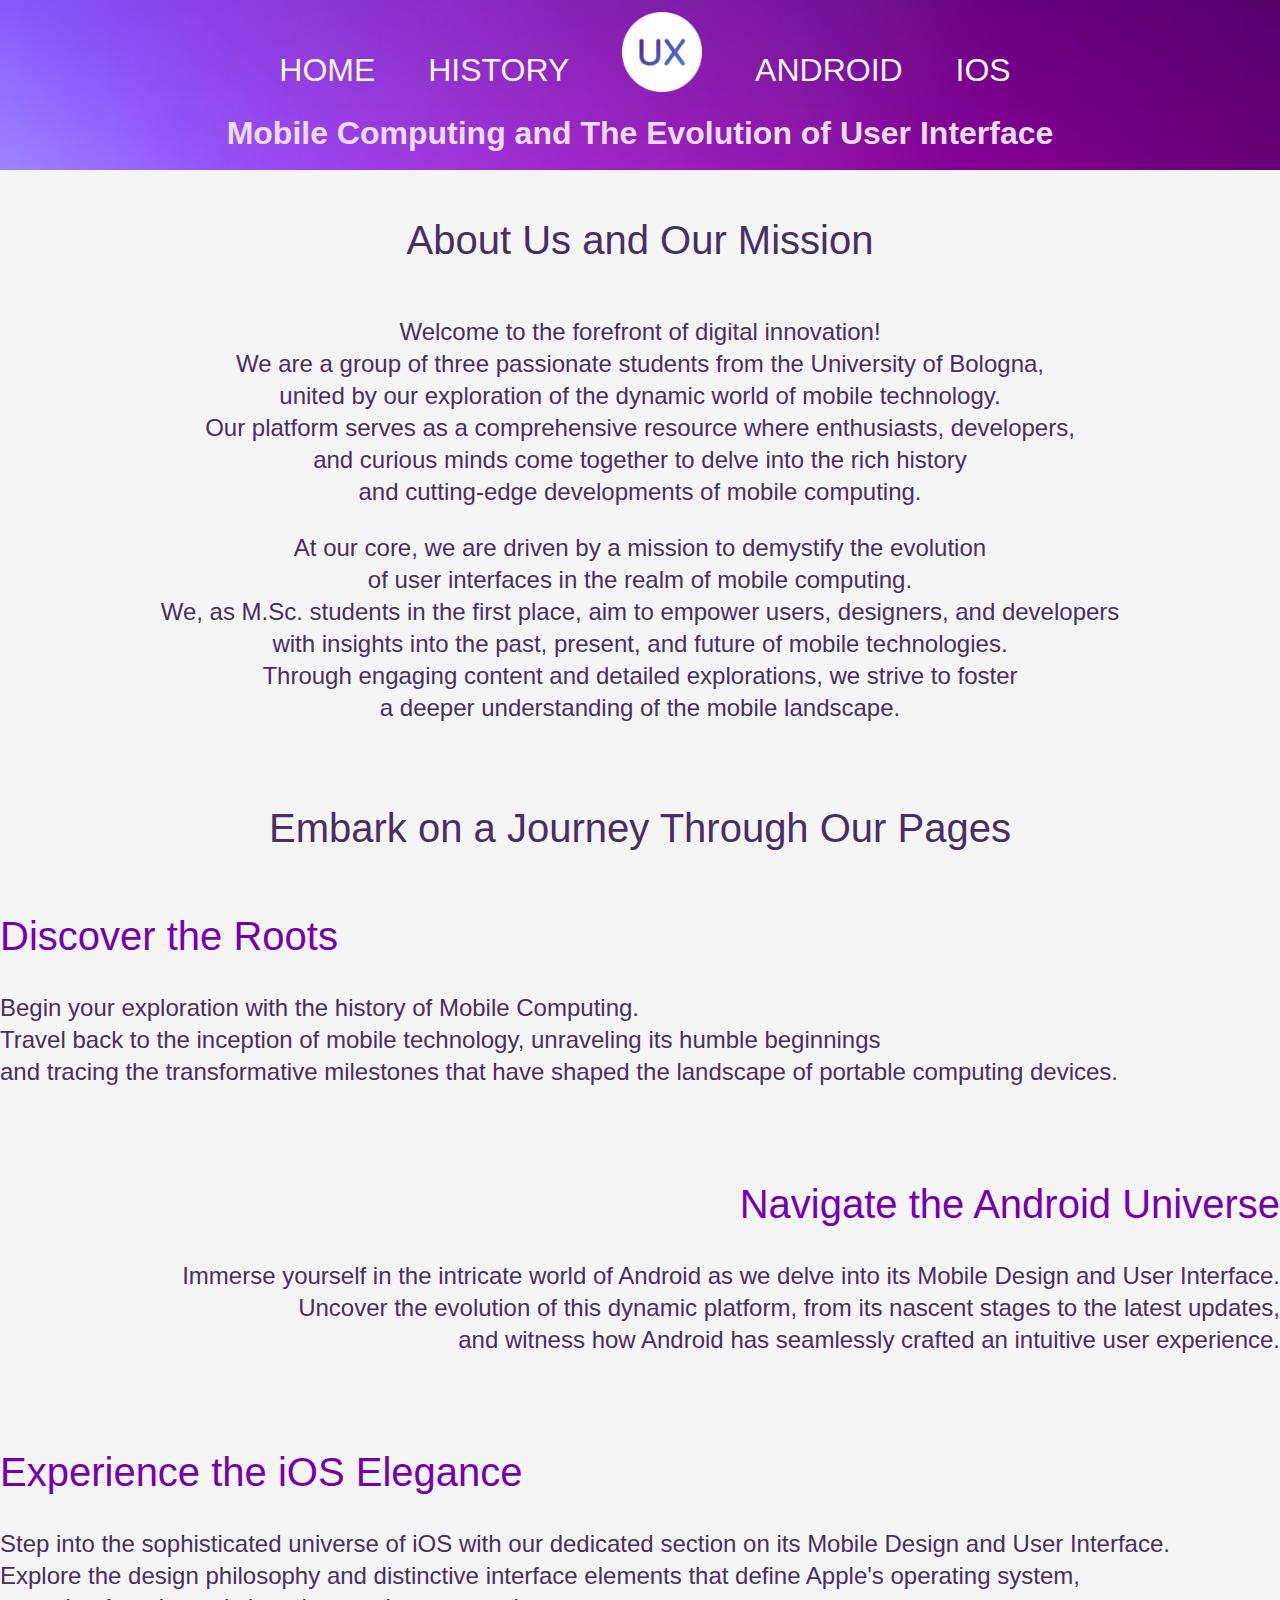
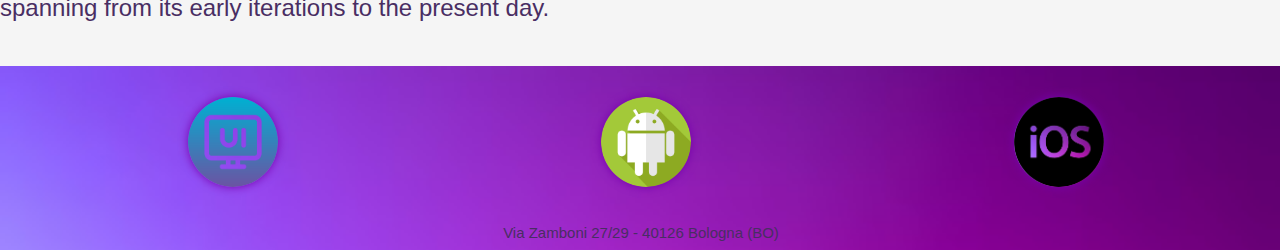
<file: index.html>
<!DOCTYPE html>
<html>

<head>
    <title>Mobile Computing and The Evolution of User Interface</title>
    <link rel="stylesheet" href="/styles.css">
</head>

<body>
    <button onclick="topFunction()" id="myBtn" title="Go to Top">⬆</button>
    <script>
      // Get the button
      let button = document.getElementById("myBtn");
      // When the user scrolls down 20px from the top of the document, show the button
      window.onscroll = function () { scrollFunction() };
      function scrollFunction() {
        if (document.body.scrollTop > 20 || document.documentElement.scrollTop > 20) {
          button.style.display = "block";
        } else {
          button.style.display = "none";
        }
      }
      // When the user clicks on the button, scroll to the top of the document
      function topFunction() {
        document.body.scrollTop = 0;
        document.documentElement.scrollTop = 0;
      }
    </script>
    
    <header>
        <nav>
            <ul>
                <li class="index"><a href="/index.html">HOME</a></li>
                <li class="history"><a href="/pages/History.html">HISTORY</a></li>
                <li class="m_android"><a href="/pages/Android.html">Android</a></li>
                <li class="m_ios"><a href="/pages/iOS.html">iOS</a></li>
                <li class="logo"><a href="/index.html">LOGO</a></li>
                <li class="d_android"><a href="/pages/Android.html">ANDROID</a></li>
                <li class="d_ios"><a href="/pages/iOS.html">iOS</a></li>
            </ul>
            <h1>
                Mobile Computing and The Evolution of User Interface
            </h1>
        </nav>
    </header>
    <br>
    <section>
        <br>
        <br>
        <h3>About Us and Our Mission</h3>
        <br>
        <br>
        <h2>
            <p>Welcome to the forefront of digital innovation!
                <br>We are a group of three passionate students from the University of Bologna,
                <br>united by our exploration of the dynamic world of mobile technology.
                <br>Our platform serves as a comprehensive resource where enthusiasts, developers,
                <br>and curious minds come together to delve into the rich history
                <br>and cutting-edge developments of mobile computing.
            </p>
            <p>At our core, we are driven by a mission to demystify the evolution
                <br>of user interfaces in the realm of mobile computing.
                <br>We, as M.Sc. students in the first place, aim to empower users, designers, and developers
                <br>with insights into the past, present, and future of mobile technologies.
                <br>Through engaging content and detailed explorations, we strive to foster
                <br>a deeper understanding of the mobile landscape.
            </p>
            <br>
            <br>
            <h3>Embark on a Journey Through Our Pages</h3>
            <br>
            <br>
            <h3>
                <p class="left-align"><a href="/pages/History.html" class="home-links">Discover the Roots</a></p>
            </h3>
            <h2>
                <p class="left-align">Begin your exploration with the history of Mobile Computing.
                    <br>Travel back to the inception of mobile technology, unraveling its humble beginnings
                    <br>and tracing the transformative milestones that have shaped the landscape of portable computing
                    devices.
                </p>
            </h2>
            <br>
            <br>
            <h3>
                <p class="right-align"><a href="/pages/Android.html" class="home-links">Navigate the Android
                        Universe</a></p>
            </h3>
            <h2>
                <p class="right-align">Immerse yourself in the intricate world of Android as we delve into its Mobile
                    Design and User Interface.
                    <br>Uncover the evolution of this dynamic platform, from its nascent stages to the latest updates,
                    <br>and witness how Android has seamlessly crafted an intuitive user experience.
                </p>
            </h2>
            <br>
            <br>
            <h3>
                <p class="left-align"><a href="/pages/iOS.html" class="home-links">Experience the iOS Elegance</a></p>
            </h3>
            <h2>
                <p class="left-align">Step into the sophisticated universe of iOS with our dedicated section on its
                    Mobile Design and User Interface.
                    <br>Explore the design philosophy and distinctive interface elements that define Apple's operating
                    system,
                    <br>spanning from its early iterations to the present day.
                </p>
            </h2>
            <br>

            <footer>
                <div class="features">
                    <figure>
                        <img src="/images/UIicon.png" alt="User Interface" width="300">
                    </figure>
                    <figure>
                        <img src="/images/androidicon.png" alt="Android User Interface" width="300">
                    </figure>
                    <figure>
                        <img src="/images/icone-ios-noir.png" alt="iOS User Interface" width="300">
                    </figure>
                </div>
                <h4> Via Zamboni 27/29 - 40126 Bologna (BO)</h4>
            </footer>
</body>

</html>
</file>
<file: styles.css>
html {
  height: 100%;
  padding: 0;
  margin: 0;
}

body {
  display: flex;
  flex-direction: column;
  margin: 0;
  padding: 0;
  position: relative;
  background-color: whitesmoke;
  color: rgb(118, 0, 173);
  min-height: 100%;
  font-family: "Helvetica Neue", Helvetica, Arial, sans-serif;
  box-sizing: border-box;
}

/* BOX FOR HISTORY AND IOS */

.parent {
  margin: 1rem;
  padding: 2rem 2rem;
  text-align: center;
}

.child {
  font-size: 120%;
  display: inline-block;
  border: 10px solid rgb(118, 0, 173);
  border-radius: 25px;
  padding: 2rem 2rem;
  height: auto;
  width: 40%;
  margin: 10px;
  vertical-align: middle;
  position: relative;
}

.childleft {
  font-size: 120%;
  display: inline-block;
  border: 10px solid rgb(118, 0, 173);
  border-radius: 25px;
  padding: 2rem 2rem;
  height: auto;
  width: 40%;
  margin: 10px;
  vertical-align: middle;
  position: relative;
  left: 0;
}

.childright {
  font-size: 120%;
  ;
  display: inline-block;
  border: 10px solid rgb(118, 0, 173);
  border-radius: 25px;
  padding: 2rem 2rem;
  height: auto;
  width: 40%;
  margin: 10px;
  vertical-align: middle;
  position: relative;
  right: 0;
}


/* BOX FOR ANDROID */

.parentandro {
  margin: 1rem;
  padding: 2rem 2rem;
  text-align: center;
}

.childandro {
  font-size: 120%;
  display: inline-block;
  border: 10px solid rgb(61, 173, 0);
  border-radius: 25px;
  padding: 2rem 2rem;
  height: auto;
  margin: 10px;
  width: 40%;
  vertical-align: middle;
  position: relative;
}

.childandrocent {
  font-size: 120%;
  display: inline-block;
  border: 10px solid rgb(61, 173, 0);
  border-radius: 25px;
  padding: 2rem 2rem;
  height: auto;
  margin: 10px;
  width: 40%;
  vertical-align: middle;
  position: relative;
}

.childandroleft {
  font-size: 120%;
  display: inline-block;
  border: 10px solid rgb(61, 173, 0);
  border-radius: 25px;
  padding: 2rem 2rem;
  height: auto;
  width: 40%;
  margin: 10px;
  vertical-align: middle;
  position: relative;
  left: 0;
}

.childandroright {
  font-size: 120%;
  ;
  display: inline-block;
  border: 10px solid rgb(61, 173, 0);
  border-radius: 25px;
  padding: 2rem 2rem;
  height: auto;
  width: 40%;
  margin: 10px;
  vertical-align: middle;
  position: relative;
  right: 0;
}

h1 {
  color: rgb(236, 220, 251);


}

h2 {
  color: rgb(73, 46, 99);
  font-weight: 300;
  line-height: 32px;
  margin: 00;
  text-align: center;
}

h3 {
  color: rgb(73, 46, 99);
  font-size: 2.5em;
  font-weight: 400;
  line-height: 32px;
  margin: 00;
  text-align: center;
}

h4 {
  color: rgb(73, 46, 99);
  font-size: 1.5em;
  font-weight: 400;
  line-height: 32px;
  margin: 00 72px;
  text-align: center;
}

h5 {
  color: rgb(73, 46, 99);
  font-weight: 300;
  line-height: 32px;
  margin: 00;
  text-align: center;
}



/* HEADER */



header {
  background-image: url("images/background.avif");
  background-size: 100%;
  background-position: center;
  margin: 0px;
  padding: 10px;
  text-align: center;
  height: 150px;

}

header .m_android,
.m_ios {
  display: none;
}

nav ul {
  margin: 0;
  padding: 0;
  text-transform: uppercase;
  position: relative;
  font-size: xx-large;
}

nav li {
  display: inline-block;
  padding: 1px;
  margin-left: 20px;
  margin-right: 20px;
  padding: 2px;
  border-radius: 3px;
}

/* RANDOM BUTTON */

/* RESPONSIVE RULES */

@media screen and (max-width: 715px) {
  header {
    height: 250px;
    background-position: 0 -30px;
  }

  header .m_android,
  .m_ios {
    display: inline-block;
  }

  header .d_android,
  .d_ios {
    display: none;
  }
}

@media screen and (max-width: 500px) {
  header {
    height: 200px;
    background-position: 0 0;
  }

  header .m_android,
  .m_ios {
    display: inline-block;
  }

  header .d_android,
  .d_ios {
    display: none;
  }
}

/* FOOTER */

footer {
  position: static;
  bottom: 0;
  margin: 0;
  left: 0;
  width: 100%;

  color: #7600ad;
  background-image: url("images/background.avif");
  background-size: 100%;
  background-position: center;
  padding: 1px;
  text-align: center;
  font-size: 10px;
}

/* FEATURES */

.features {
  margin: 10px;
  padding: 10px;
  display: flex;
  flex-direction: row;
  text-align: center;
}

.features figure {
  margin: auto;
  width: 100px;
  text-align: center;
}

.features figure img {
  width: 90px;
  height: 90px;
  margin: 10px;
  border-radius: 50%;
  box-shadow: #7600ad 0 0 10px;
}

li.index,
.history,
.d_ios,
.d_android,
.m_ios,
.m_android {
  position: relative;
  top: 40px;

}

.index:hover,
.history:hover,
.ios:hover,
.android:hover {
  -webkit-text-size-adjust: 2%;
}

li:first-child {
  margin-left: 30px;
}

img {
  display: block;
  margin-left: auto;
  margin-right: auto;
}

a {
  text-decoration: none;
  color: whitesmoke;
}

a:hover {
  text-decoration: none;
  color: #5707ad;
  /*color: rgb(199, 216, 102);*/
}

.home-links {
  color: rgb(118, 0, 173);
}

.home-links:hover {
  text-decoration: underline;
  color: #5707ad;
}

.left-align {
  text-align: left;
}

.right-align {
  text-align: right;
}

.logo a {
  background-image: url("images/UXlogo.png");
  background-color: none;
  background-size: 80px;
  background-repeat: no-repeat;
  display: inline-block;
  text-indent: -9999999px;
  height: 80px;
  width: 80px;
}

/* RESPONSIVE RULES */

@media screen and (max-width: 715px) {
  .features {
    display: block;
  }
}

/* Create two equal columns that floats next to each other */
.column {
  float: left;
  width: 50%;
  padding: 10px;
  box-sizing: border-box;

}

/* Clear floats after the columns */
.row:after {
  content: "";
  display: table;
  clear: both;

}


/* Button go to top */
button {
  display: none;
  /* Hidden by default */
  position: fixed;
  /* Fixed/sticky position */
  bottom: 20px;
  /* Place the button at the bottom of the page */
  right: 20px;
  z-index: 99;
  /* Make sure it does not overlap */
  border: none;
  /* Remove borders */
  outline: none;
  /* Remove outline */
  background-color: #7600ad;
  /* Set a background color */
  color: rgb(255, 255, 255);
  /* Text color */
  cursor: pointer;
  /* Add a mouse pointer on hover */
  padding: 15px;
  /* Some padding */
  border-radius: 30%;
  /* Rounded corners */
  font-size: 20px;
  /* Increase font size */
  box-shadow: rgb(49, 48, 48) 0 0 5px;
}

button:hover {
  background-color: #5707ad;
  scale: 1.2;
}
</file>
